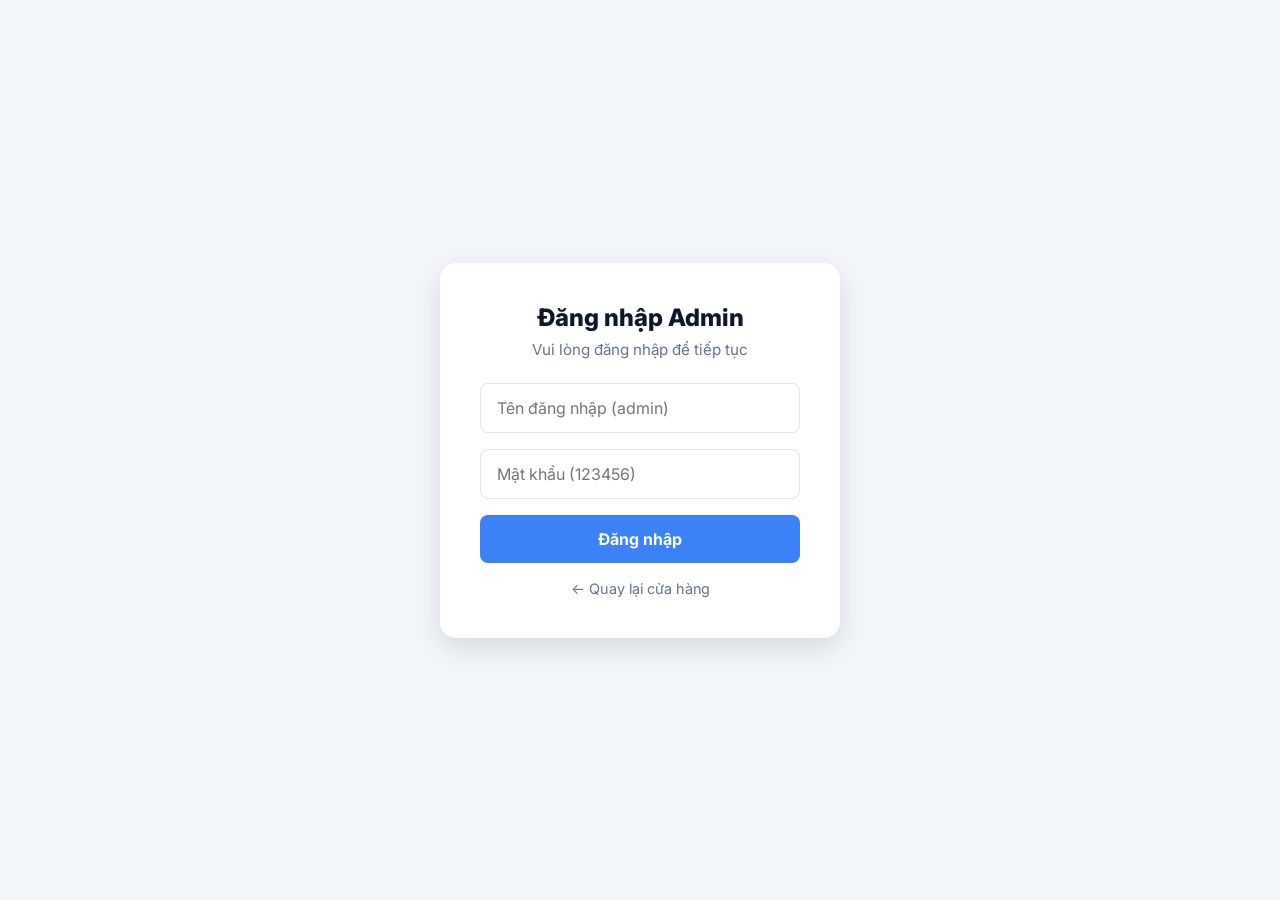
<file: frontend/admin.html>
<!DOCTYPE html>
<html lang="vi">
<head>
    <meta charset="UTF-8">
    <meta name="viewport" content="width=device-width, initial-scale=1.0">
    <title>Admin Dashboard - Microstore</title>
    <link href="https://fonts.googleapis.com/css2?family=Inter:wght@300;400;600;800&display=swap" rel="stylesheet">
    <style>
        :root {
            --bg-color: #f1f5f9;
            --sidebar-bg: #1e293b;
            --text-dark: #0f172a;
            --primary: #3b82f6;
            --card-bg: white;
            --border: #e2e8f0;
        }
        * { box-sizing: border-box; margin: 0; padding: 0; font-family: 'Inter', sans-serif; }
        body { display: flex; height: 100vh; background: var(--bg-color); color: var(--text-dark); }
        
        /* Sidebar */
        .sidebar { width: 260px; background: var(--sidebar-bg); color: white; padding: 24px; display: flex; flex-direction: column; gap: 20px; }
        .sidebar-brand { font-size: 1.8rem; font-weight: 800; margin-bottom: 20px; display: flex; align-items: center; gap: 10px; }
        .sidebar-brand span { color: var(--primary); }
        .nav-item { padding: 12px 16px; border-radius: 8px; cursor: pointer; font-weight: 600; transition: background 0.3s; color: #cbd5e1; display: flex; gap: 10px; }
        .nav-item:hover, .nav-item.active { background: var(--primary); color: white; }
        .back-link { margin-top: auto; padding: 12px 16px; color: #cbd5e1; text-decoration: none; font-weight: 600; border-radius: 8px; display: block; text-align: center; border: 1px solid rgba(255,255,255,0.2); transition: 0.3s; }
        .back-link:hover { background: rgba(255,255,255,0.1); color: white; }
        
        /* Content */
        .content { flex: 1; padding: 40px; overflow-y: auto; }
        .header { display: flex; justify-content: space-between; align-items: center; margin-bottom: 40px; }
        .header h1 { font-size: 2.2rem; font-weight: 800; }
        .stats-grid { display: grid; grid-template-columns: repeat(auto-fit, minmax(240px, 1fr)); gap: 24px; margin-bottom: 40px; }
        .stat-card { background: var(--card-bg); padding: 24px; border-radius: 16px; box-shadow: 0 4px 6px -1px rgba(0,0,0,0.05); border: 1px solid var(--border); }
        .stat-card h3 { color: #64748b; font-size: 1rem; margin-bottom: 8px; font-weight: 600; }
        .stat-card .value { font-size: 2rem; font-weight: 800; color: var(--text-dark); }
        
        /* Table */
        .panel { background: var(--card-bg); border-radius: 16px; box-shadow: 0 4px 6px -1px rgba(0,0,0,0.05); border: 1px solid var(--border); overflow: hidden; display: none; }
        .panel.active { display: block; animation: fade 0.4s; }
        @keyframes fade { from { opacity: 0; transform: translateY(10px); } to { opacity: 1; transform: translateY(0); } }
        
        .panel-header { padding: 20px 24px; border-bottom: 1px solid var(--border); background: #f8fafc; }
        .panel-header h2 { font-size: 1.2rem; font-weight: 700; color: #334155; }
        table { width: 100%; border-collapse: collapse; }
        th, td { padding: 16px 24px; text-align: left; border-bottom: 1px solid var(--border); }
        th { font-weight: 600; color: #64748b; background: white; font-size: 0.9rem; text-transform: uppercase; letter-spacing: 0.5px; }
        td { color: #334155; font-weight: 500; }
        .status-badge { padding: 6px 12px; border-radius: 20px; font-size: 0.8rem; font-weight: 700; background: #dcfce7; color: #16a34a; display: inline-block; }
        .stock-badge { padding: 4px 10px; border-radius: 6px; font-weight: 700; font-size: 0.85rem; }
        .stock-high { background: #dbeafe; color: #2563eb; }
        .stock-low { background: #fee2e2; color: #dc2626; }
        
        /* Login Overlay */
        .login-overlay { position: fixed; top: 0; left: 0; right: 0; bottom: 0; background: var(--bg-color); display: flex; align-items: center; justify-content: center; z-index: 1000; }
        .login-card { background: white; padding: 40px; border-radius: 16px; box-shadow: 0 10px 25px rgba(0,0,0,0.1); width: 100%; max-width: 400px; text-align: center; }
        .login-card h2 { margin-bottom: 8px; font-weight: 800; }
        .login-card p { color: #64748b; margin-bottom: 24px; font-size: 0.95rem; }
        .login-form input { width: 100%; padding: 14px 16px; margin-bottom: 16px; border: 1px solid var(--border); border-radius: 8px; font-size: 1rem; outline: none; transition: 0.3s; }
        .login-form input:focus { border-color: var(--primary); box-shadow: 0 0 0 3px rgba(59, 130, 246, 0.1); }
        .login-btn { width: 100%; padding: 14px; background: var(--primary); color: white; border: none; border-radius: 8px; font-size: 1rem; font-weight: 700; cursor: pointer; transition: 0.3s; }
        .login-btn:hover { background: #2563eb; }
        .login-error { color: #dc2626; font-size: 0.9rem; margin-bottom: 16px; display: none; }
    </style>
</head>
<body>
    <!-- Login Overlay -->
    <div id="login-overlay" class="login-overlay" style="display: none;">
        <div class="login-card">
            <h2>Đăng nhập Admin</h2>
            <p>Vui lòng đăng nhập để tiếp tục</p>
            <div id="login-error" class="login-error">Sai tài khoản hoặc mật khẩu!</div>
            <form id="login-form" class="login-form" onsubmit="handleLogin(event)">
                <input type="text" id="username" placeholder="Tên đăng nhập (admin)" required>
                <input type="password" id="password" placeholder="Mật khẩu (123456)" required>
                <button type="submit" class="login-btn">Đăng nhập</button>
            </form>
            <div style="margin-top: 15px;">
                <a href="index.html" style="color: #64748b; text-decoration: none; font-size: 0.9rem;">← Quay lại cửa hàng</a>
            </div>
        </div>
    </div>
    <div class="sidebar">
        <div class="sidebar-brand">📱 <span>MicroAdmin</span></div>
        <div class="nav-item active" id="nav-dashboard" onclick="switchTab('dashboard')">📊 Tổng quan</div>
        <div class="nav-item" id="nav-inventory" onclick="switchTab('inventory')">📦 Kho hàng</div>
        <div class="nav-item" id="nav-orders" onclick="switchTab('orders')">📝 Đơn đặt hàng</div>
        <a href="index.html" class="back-link">← Quay lại Cửa hàng</a>
    </div>
    
    <div class="content">
        <div class="header">
            <h1 id="page-title">Tổng quan hệ thống</h1>
            <div style="display: flex; gap: 10px;">
                <button onclick="fetchAllData()" style="padding: 10px 20px; border-radius: 8px; border:none; background: var(--primary); color:white; font-weight:bold; cursor:pointer;">Làm mới dữ liệu</button>
                <button onclick="logout()" style="padding: 10px 20px; border-radius: 8px; border:1px solid #dc2626; background: white; color:#dc2626; font-weight:bold; cursor:pointer;">Đăng xuất</button>
            </div>
        </div>

        <div class="stats-grid">
            <div class="stat-card">
                <h3>Tổng doanh thu</h3>
                <div class="value" id="stat-revenue">0 ₫</div>
            </div>
            <div class="stat-card">
                <h3>Tổng đơn hàng</h3>
                <div class="value" id="stat-total-orders">0</div>
            </div>
            <div class="stat-card">
                <h3>Loại sản phẩm</h3>
                <div class="value" id="stat-products">0</div>
            </div>
        </div>

        <!-- Dashboard Panel shows recent orders -->
        <div id="panel-dashboard" class="panel active">
            <div class="panel-header"><h2>10 Đơn hàng gần nhất</h2></div>
            <table>
                <thead>
                    <tr>
                        <th>Mã ĐH</th>
                        <th>Sản phẩm ID</th>
                        <th>Số lượng</th>
                        <th>Tổng tiền</th>
                        <th>Trạng thái</th>
                    </tr>
                </thead>
                <tbody id="recent-orders-list">
                    <tr><td colspan="5" align="center">Chưa có dữ liệu</td></tr>
                </tbody>
            </table>
        </div>

        <!-- Inventory Panel -->
        <div id="panel-inventory" class="panel">
            <div class="panel-header"><h2>Quản lý Kho hàng</h2></div>
            <table>
                <thead>
                    <tr>
                        <th>ID</th>
                        <th>Tên sản phẩm</th>
                        <th>Giá bán</th>
                        <th>Tồn kho</th>
                    </tr>
                </thead>
                <tbody id="inventory-list">
                </tbody>
            </table>
        </div>

        <!-- Orders Panel -->
        <div id="panel-orders" class="panel">
            <div class="panel-header"><h2>Tất cả đơn hàng</h2></div>
            <table>
                <thead>
                    <tr>
                        <th>Mã ĐH</th>
                        <th>Sản phẩm ID</th>
                        <th>Số lượng</th>
                        <th>Tổng tiền</th>
                        <th>Trạng thái</th>
                    </tr>
                </thead>
                <tbody id="all-orders-list">
                </tbody>
            </table>
        </div>
    </div>

    <script src="admin.js?v=4"></script>
</body>
</html>
</file>
